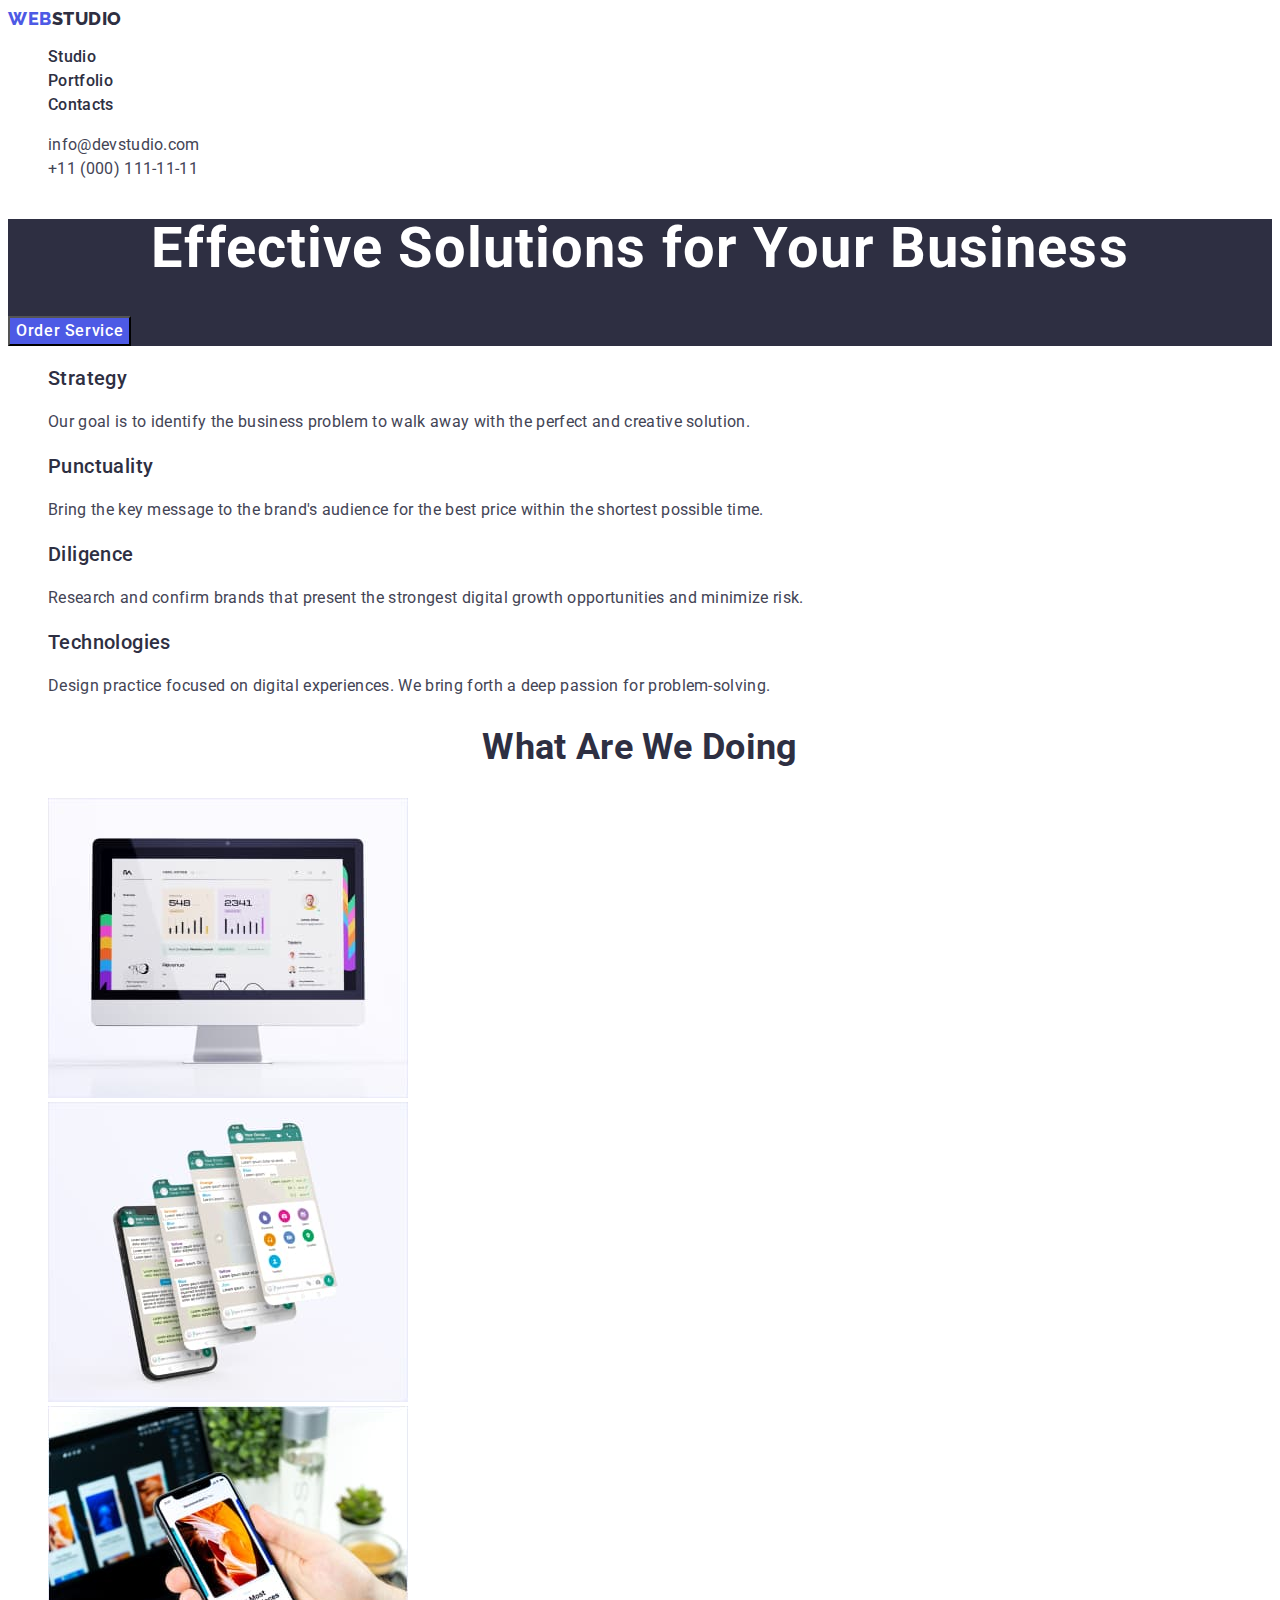
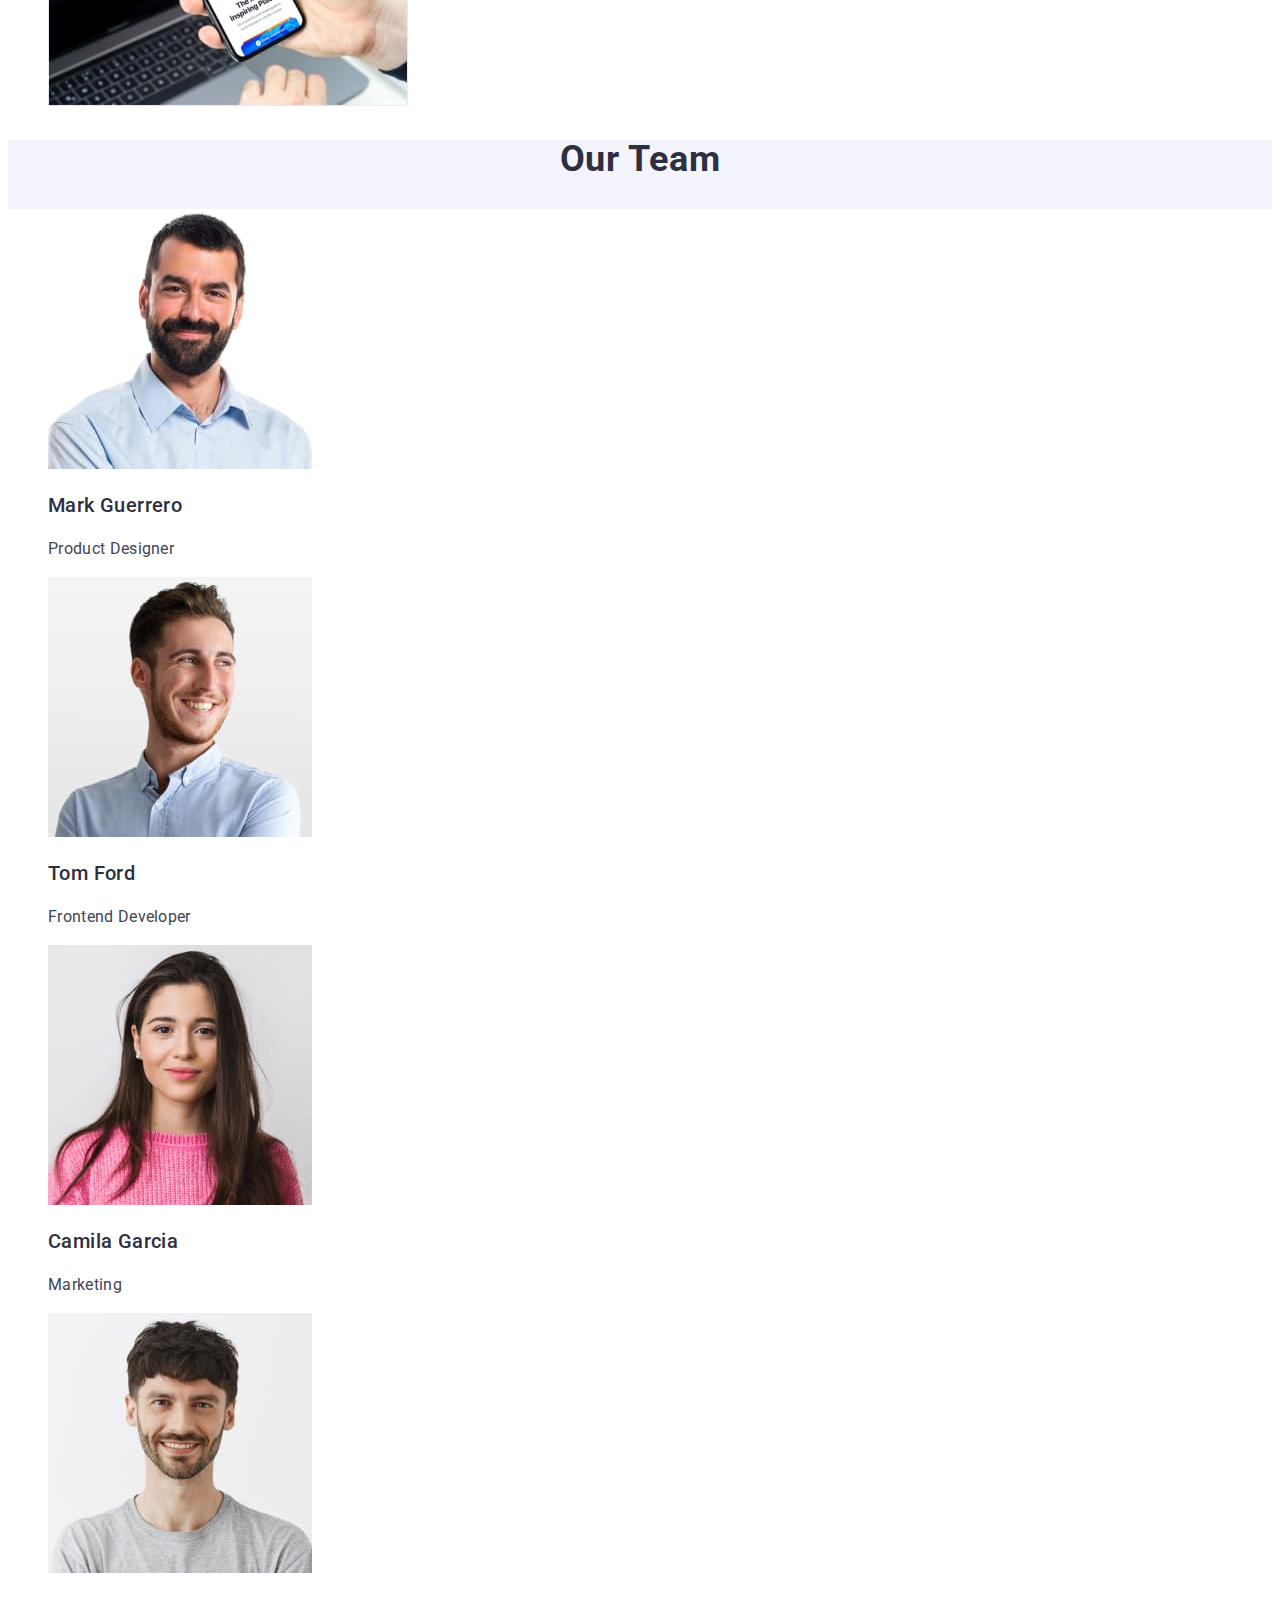
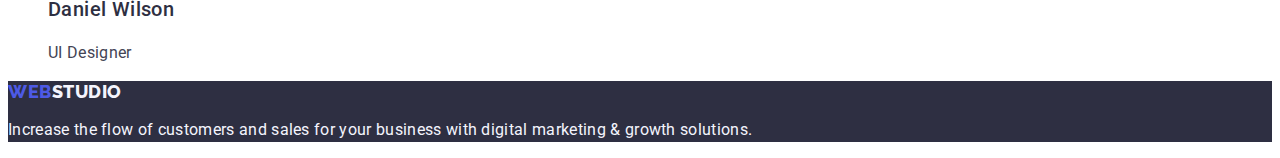
<file: index.html>
<!DOCTYPE html>
<html lang="en">
  <head>
    <meta charset="UTF-8" />
    <meta name="viewport" content="width=device-width, initial-scale=1.0" />
    <link rel="preconnect" href="https://fonts.googleapis.com" />
    <link rel="preconnect" href="https://fonts.gstatic.com" crossorigin />
    <link
      href="https://fonts.googleapis.com/css2?family=Raleway:wght@800&family=Roboto:wght@400;500;700;900&display=swap"
      rel="stylesheet"
    />
    <link rel="stylesheet" href="./css/styles.css" />
    <title>WebStudio</title>
  </head>
  <body>
    <header class="header">
      <nav class="menu">
        <a class="logo-blue link" href="./index.html"
          >Web<span class="logo-black">Studio</span></a
        >
        <ul class="menu__list list">
          <li class="menu__list-item">
            <a class="menu__list-link link" href="./index.html">Studio</a>
          </li>
          <li class="menu__list-item">
            <a class="menu__list-link link" href="./portfolio.html"
              >Portfolio</a
            >
          </li>
          <li class="menu__list-item">
            <a class="menu__list-link link" href="">Contacts</a>
          </li>
        </ul>
      </nav>
      <address class="header__contacts">
        <ul class="header__contacts-list list">
          <li class="header__contacts-item">
            <a
              class="header__contacts-link link"
              href="mailto:info@devstudio.com"
              >info@devstudio.com</a
            >
          </li>
          <li class="header__contacts-item">
            <a class="header__contacts-link link" href="tel:+110001111111"
              >+11 (000) 111-11-11</a
            >
          </li>
        </ul>
      </address>
    </header>

    <main>
      <section class="general__section-order">
        <h1 class="general__section-title">
          Effective Solutions for Your Business
        </h1>
        <button class="general__section-button" type="button">
          Order Service
        </button>
      </section>

      <section class="benefits__section">
        <h2 hidden>Our benefits</h2>
        <ul class="benefits__list list">
          <li class="benefits__list-item">
            <h3 class="benefits__list-title">Strategy</h3>
            <p class="benefits__list-text">
              Our goal is to identify the business problem to walk away with the
              perfect and creative solution.
            </p>
          </li>
          <li class="benefits__list-item">
            <h3 class="benefits__list-title">Punctuality</h3>
            <p class="benefits__list-text">
              Bring the key message to the brand's audience for the best price
              within the shortest possible time.
            </p>
          </li>
          <li class="benefits__list-item">
            <h3 class="benefits__list-title">Diligence</h3>
            <p class="benefits__list-text">
              Research and confirm brands that present the strongest digital
              growth opportunities and minimize risk.
            </p>
          </li>
          <li class="benefits__list-item">
            <h3 class="benefits__list-title">Technologies</h3>
            <p class="benefits__list-text">
              Design practice focused on digital experiences. We bring forth a
              deep passion for problem-solving.
            </p>
          </li>
        </ul>
      </section>

      <section class="works__section">
        <h2 class="works__section-title">What are we doing</h2>
        <ul class="works__list list">
          <li class="works__list-item">
            <img
              class="works__list-img"
              src="./images/img_1.jpg"
              alt="computer-monitor"
              width="360"
            />
          </li>
          <li class="works__list-item">
            <img
              class="works__list-img"
              src="./images/img_2.jpg"
              alt="phone-application"
              width="360"
            />
          </li>
          <li class="works__list-item">
            <img
              class="works__list-img"
              src="./images/img_3.jpg"
              alt="laptop-and-phone"
              width="360"
            />
          </li>
        </ul>
      </section>

      <section class="team__section">
        <h2 class="team__section-title">Our Team</h2>
        <ul class="team__list list">
          <li class="team__list-item">
            <img
              class="team__list-img"
              src="./images/mark_g.jpg"
              alt="photo Mark Guerrero"
              width="264"
            />
            <h3 class="team__list-title">Mark Guerrero</h3>
            <p class="team__list-text">Product Designer</p>
          </li>
          <li class="team__list-item">
            <img
              class="team__list-img"
              src="./images/tom_f.jpg"
              alt="photo Tom Ford"
              width="264"
            />
            <h3 class="team__list-title">Tom Ford</h3>
            <p class="team__list-text">Frontend Developer</p>
          </li>
          <li class="team__list-item">
            <img
              class="team__list-img"
              src="./images/camila_g.jpg"
              alt="photo Camila Garcia"
              width="264"
            />
            <h3 class="team__list-title">Camila Garcia</h3>
            <p class="team__list-text">Marketing</p>
          </li>
          <li class="team__list-item">
            <img
              class="team__list-img"
              src="./images/daniel_w.jpg"
              alt="photo Daniel Wilson"
              width="264"
            />
            <h3 class="team__list-title">Daniel Wilson</h3>
            <p class="team__list-text">UI Designer</p>
          </li>
        </ul>
      </section>
    </main>

    <footer class="footer">
      <a class="logo-blue link" href="./index.html"
        >Web<span class="logo-white">Studio</span></a
      >
      <p class="footer__text">
        Increase the flow of customers and sales for your business with digital
        marketing & growth solutions.
      </p>
    </footer>
  </body>
</html>
</file>
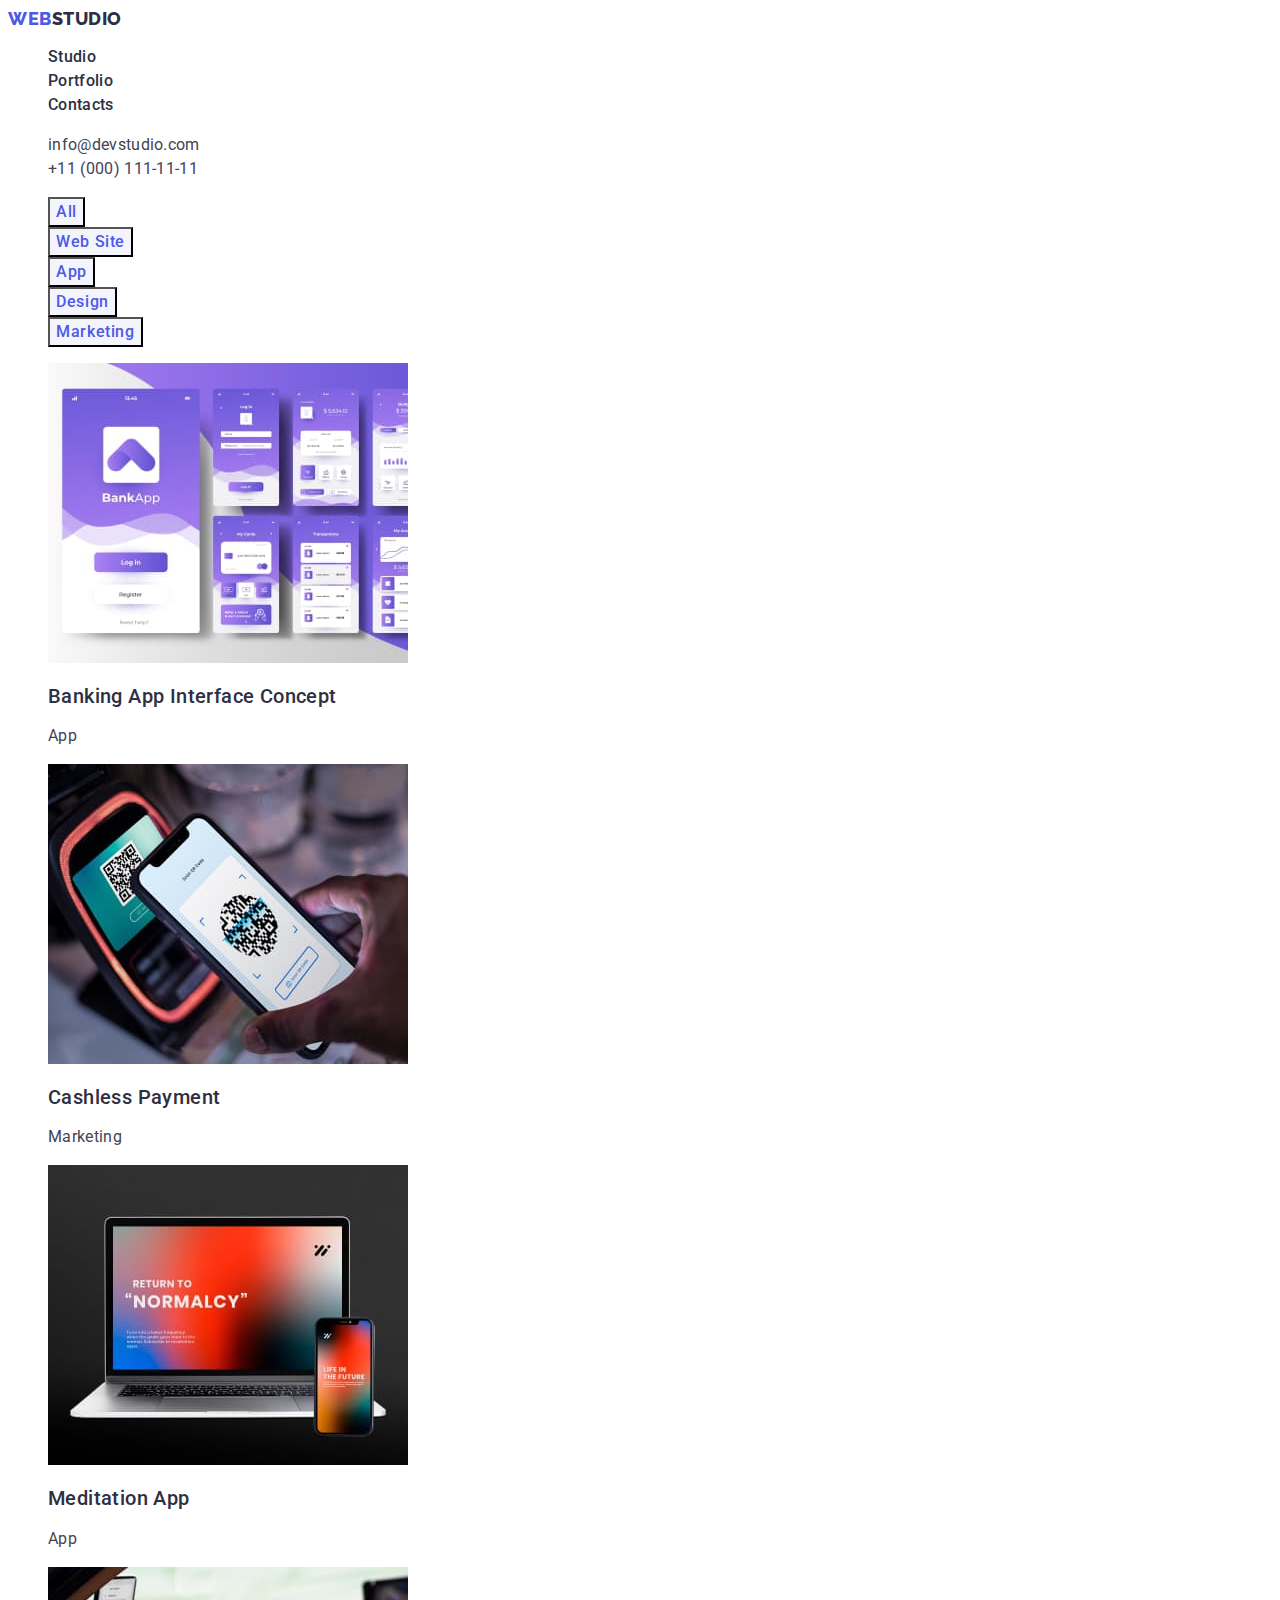
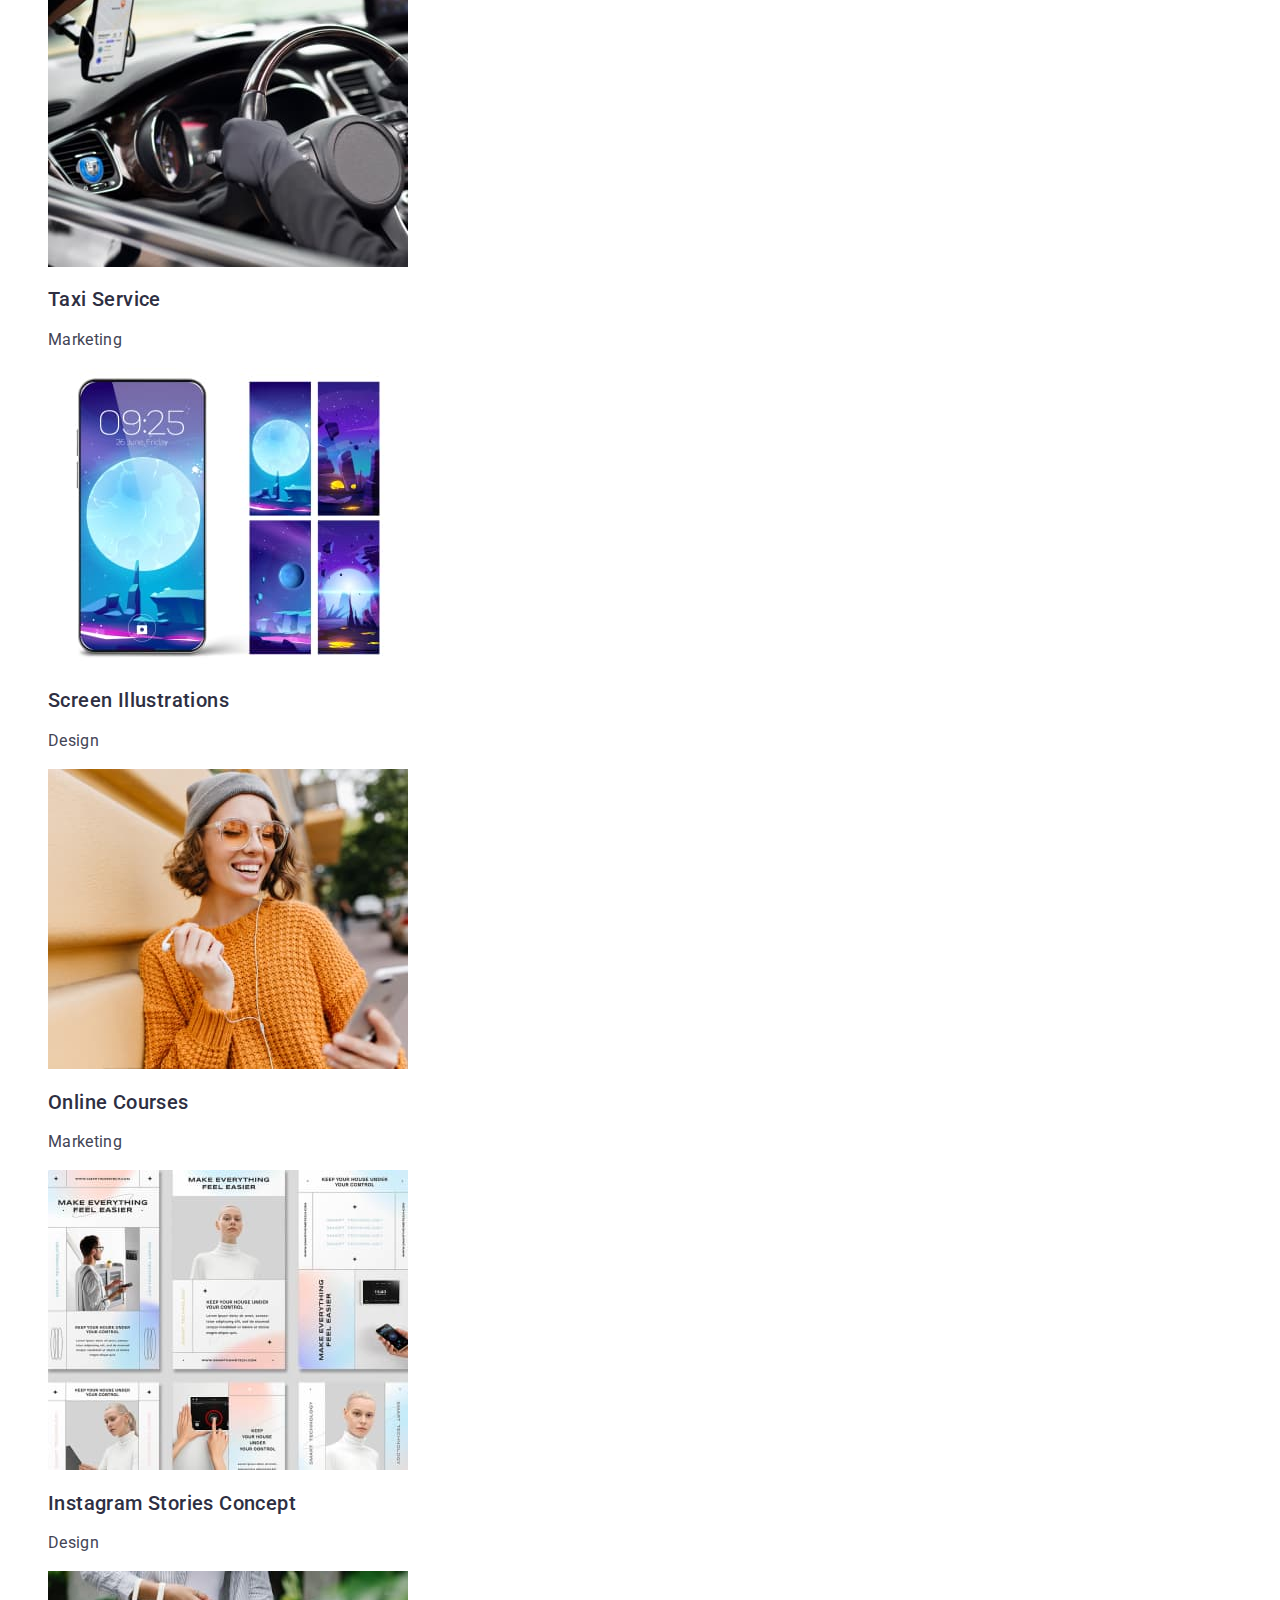
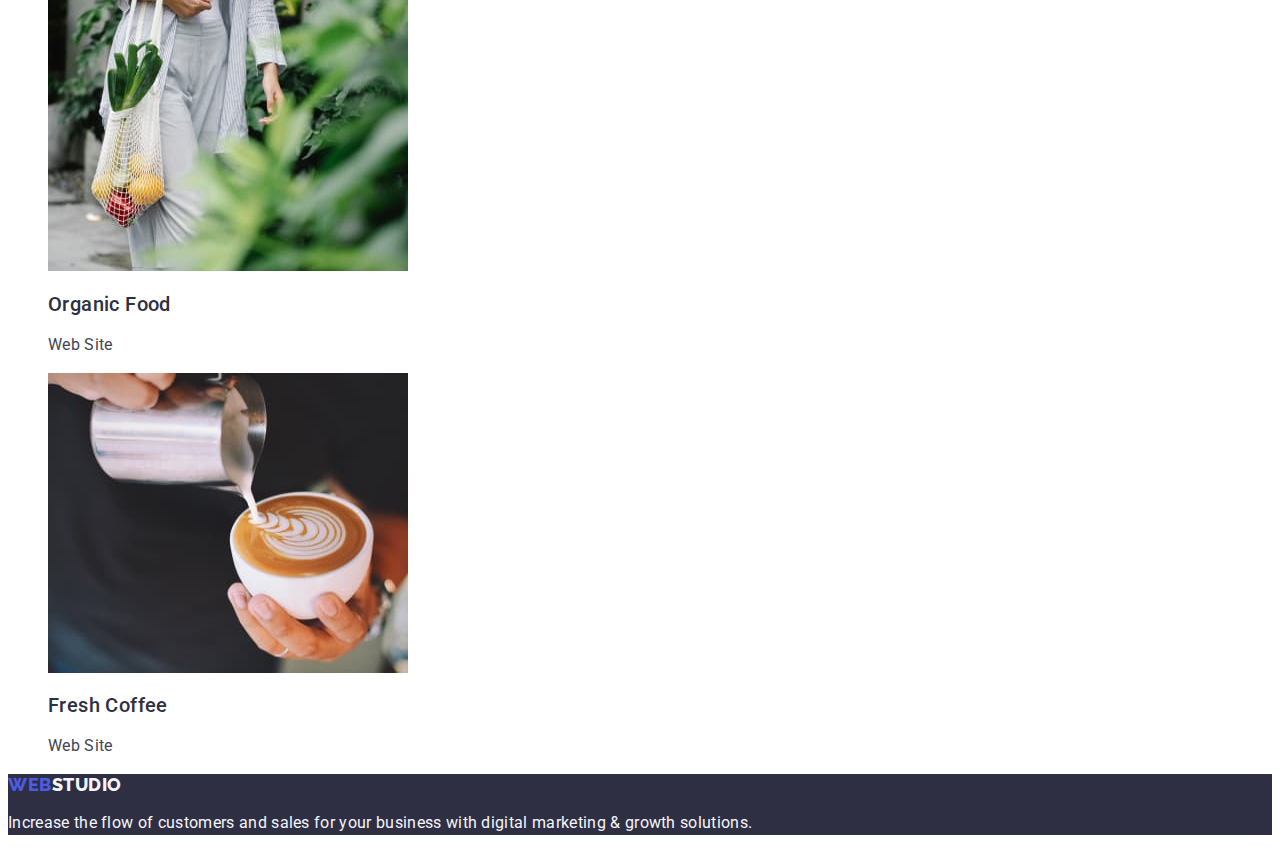
<file: portfolio.html>
<!DOCTYPE html>
<html lang="en">
  <head>
    <meta charset="UTF-8" />
    <meta name="viewport" content="width=device-width, initial-scale=1.0" />
    <link rel="preconnect" href="https://fonts.googleapis.com" />
    <link rel="preconnect" href="https://fonts.gstatic.com" crossorigin />
    <link
      href="https://fonts.googleapis.com/css2?family=Raleway:wght@800&family=Roboto:wght@400;500;700;900&display=swap"
      rel="stylesheet"
    />
    <link rel="stylesheet" href="./css/styles.css" />
    <title>Portfolio</title>
  </head>
  <body>
    <header class="header">
      <nav class="menu">
        <a class="logo-blue link" href="./index.html"
          >Web<span class="logo-black">Studio</span></a
        >
        <ul class="menu__list list">
          <li class="menu__list-item">
            <a class="menu__list-link link" href="./index.html">Studio</a>
          </li>
          <li class="menu__list-item">
            <a class="menu__list-link link" href="./portfolio.html"
              >Portfolio</a
            >
          </li>
          <li class="menu__list-item">
            <a class="menu__list-link link" href="">Contacts</a>
          </li>
        </ul>
      </nav>
      <address class="header__contacts">
        <ul class="header__contacts-list list">
          <li class="header__contacts-item">
            <a
              class="header__contacts-link link"
              href="mailto:info@devstudio.com"
              >info@devstudio.com</a
            >
          </li>
          <li class="header__contacts-item">
            <a class="header__contacts-link link" href="tel:+110001111111"
              >+11 (000) 111-11-11</a
            >
          </li>
        </ul>
      </address>
    </header>

    <main>
      <section class="gallery__section">
        <h1 hidden>Portfolio</h1>

        <ul class="gallery__filter-list list">
          <li class="gallery__filter-item">
            <button class="gallery__filter-button" type="button">All</button>
          </li>
          <li class="gallery__filter-item">
            <button class="gallery__filter-button" type="button">
              Web Site
            </button>
          </li>
          <li class="gallery__filter-item">
            <button class="gallery__filter-button" type="button">App</button>
          </li>
          <li class="gallery__filter-item">
            <button class="gallery__filter-button" type="button">Design</button>
          </li>
          <li class="gallery__filter-item">
            <button class="gallery__filter-button" type="button">
              Marketing
            </button>
          </li>
        </ul>

        <ul class="gallery__main-list list">
          <li class="gallery__main-item">
            <a class="gallery__main-link link"
              ><img
                class="gallery__main-img"
                src="./images/p_img1.jpg"
                alt="Banking App Interface Concept"
                width="360"
              />
              <h2 class="gallery__main-title">Banking App Interface Concept</h2>
              <p class="gallery__main-text">App</p></a
            >
          </li>
          <li class="gallery__main-item">
            <a class="gallery__main-link link">
              <img
                class="gallery__main-img"
                src="./images/p_img2.jpg"
                alt="Cashless Payment"
                width="360"
              />
              <h2 class="gallery__main-title">Cashless Payment</h2>
              <p class="gallery__main-text">Marketing</p></a
            >
          </li>
          <li class="gallery__main-item">
            <a class="gallery__main-link link"
              ><img
                class="gallery__main-img"
                src="./images/p_img3.jpg"
                alt="Meditation App"
                width="360"
              />
              <h2 class="gallery__main-title">Meditation App</h2>
              <p class="gallery__main-text">App</p></a
            >
          </li>
          <li class="gallery__main-item">
            <a class="gallery__main-link link"
              ><img
                class="gallery__main-img"
                src="./images/p_img4.jpg"
                alt="Taxi Service"
                width="360"
              />
              <h2 class="gallery__main-title">Taxi Service</h2>
              <p class="gallery__main-text">Marketing</p></a
            >
          </li>
          <li class="gallery__main-item">
            <a class="gallery__main-link link"
              ><img
                class="gallery__main-img"
                src="./images/p_img5.jpg"
                alt="Screen Illustrations"
                width="360"
              />
              <h2 class="gallery__main-title">Screen Illustrations</h2>
              <p class="gallery__main-text">Design</p></a
            >
          </li>
          <li class="gallery__main-item">
            <a class="gallery__main-link link">
              <img
                class="gallery__main-img"
                src="./images/p_img6.jpg"
                alt="Online Courses"
                width="360"
              />
              <h2 class="gallery__main-title">Online Courses</h2>
              <p class="gallery__main-text">Marketing</p>
            </a>
          </li>
          <li class="gallery__main-item">
            <a class="gallery__main-link link">
              <img
                class="gallery__main-img"
                src="./images/p_img7.jpg"
                alt="Instagram Stories Concept"
                width="360"
              />
              <h2 class="gallery__main-title">Instagram Stories Concept</h2>
              <p class="gallery__main-text">Design</p>
            </a>
          </li>
          <li class="gallery__main-item">
            <a class="gallery__main-link link">
              <img
                class="gallery__main-img"
                src="./images/p_img8.jpg"
                alt="Organic Food"
                width="360"
              />
              <h2 class="gallery__main-title">Organic Food</h2>
              <p class="gallery__main-text">Web Site</p>
            </a>
          </li>
          <li class="gallery__main-item">
            <a class="gallery__main-link link"
              ><img
                class="gallery__main-img"
                src="./images/p_img9.jpg"
                alt="Fresh Coffee"
                width="360"
              />
              <h2 class="gallery__main-title">Fresh Coffee</h2>
              <p class="gallery__main-text">Web Site</p></a
            >
          </li>
        </ul>
      </section>
    </main>

    <footer class="footer">
      <a class="logo-blue link" href="./index.html"
        >Web<span class="logo-white">Studio</span></a
      >
      <p class="footer__text">
        Increase the flow of customers and sales for your business with digital
        marketing & growth solutions.
      </p>
    </footer>
  </body>
</html>
</file>
<file: css/styles.css>
:root {
    --color-iris: #4d5ae5;
    --color-ocean: #404bbf;
    --color-navy-blue: #2e2f42;
    --color-green: #31d0aa;
    --color-slate: #434455;
    --color-light-slate: #8e8f99;
    --color-cornflower: #e7e9fc;
    --color-cloud: #f4f4fd;
    --color-navy-blue-modal: #2e2f42;
    --color-grey: #2e2f42;
    --color-white: #ffffff;
    --color-dairy: #fcfcfc;
}

body {
    font-family: 'Roboto', sans-serif;
    color: var(--color-slate);
    background-color: var(--color-white);
    font-size: 16px;
    letter-spacing: 0.02em;
}

.list {
    list-style: none;
}

.link {
    text-decoration: none;
}

/* Page index */

.logo-blue {
    color: var(--color-iris);
    font-family: 'Raleway', sans-serif;
    font-weight: 800;
    font-size: 18px;
    line-height: 1.17;
    letter-spacing: 0.03em;
    text-transform: uppercase;
}

.logo-black {
    color: var(--color-navy-blue);
    font-family: 'Raleway', sans-serif;
    font-weight: 800;
    font-size: 18px;
    line-height: 1.17;
    letter-spacing: 0.03em;
    text-transform: uppercase;
}

/*.menu {
    font-weight: 500;
    line-height: 1.5;
} */

.menu__list-link{
    color: var(--color-navy-blue);
    font-weight: 500;
    font-size: 16px;
    line-height: 1.5;
}

.menu__list-link:hover,
.menu__list-link:focus {
    color: var(--color-ocean);
}

.header__contacts {
    font-style: normal;
}

.header__contacts-link {
    color: var(--color-slate);
    font-weight: 400;
    font-size: 16px;
    line-height: 1.5;
}

.header__contacts-link:hover,
.header__contacts-link:focus {
    color: var(--color-ocean);
}

.general__section-order {
    background-color: var(--color-navy-blue);
}

.general__section-title {
    color: var(--color-white);
    font-weight: 700;
    font-size: 56px;
    line-height: 1.07;
    letter-spacing: 0.02em;
    text-align: center;
}

.general__section-button {
    color: var(--color-white);
    background-color: var(--color-iris);
    font-family: 'Roboto', sans-serif;
    font-weight: 500;
    font-size: 16px;
    line-height: 1.5;
    letter-spacing: 0.04em;
    cursor: pointer;
}

.general__section-button:hover,
.general__section-button:focus {
    background-color: var(--color-ocean);
}

.benefits__list-title {
    color: var(--color-navy-blue);
    font-weight: 500;
    font-size: 20px;
    line-height: 1.2;
    letter-spacing: 0.02em;
}

.benefits__list-text {
    color: var(--color-slate);
    font-weight: 400;
    font-size: 16px;
    line-height: 1.5;
}

.works__section-title {
    color: var(--color-navy-blue);
    font-weight: 700;
    font-size: 36px;
    line-height: 1.11;
    text-align: center;
    text-transform: capitalize;
}

.team__section {
    background-color: var(--color-cloud);
}

.team__section-title {
    color: var(--color-navy-blue);
    font-weight: 700;
    font-size: 36px;
    line-height: 1.11;
    text-align: center;
    letter-spacing: 0.02em;
    text-transform: capitalize;
}

.team__list {
    background-color: var(--color-white);
}

.team__list-item {
    background-color: var(--color-white);
}

.team__list-title {
    color: var(--color-navy-blue);
    font-weight: 500;
    font-size: 20px;
    line-height: 1.2;
    letter-spacing: 0.02em;
}

.team__list-text {
    color: var(--color-slate);
    font-weight: 400;
    font-size: 16px;
    line-height: 1.5;
}

.footer {
    background-color: var(--color-navy-blue);
}

.footer__text {
    color: var(--color-cloud);
    font-weight: 400;
    font-size: 16px;
    line-height: 1.5;
}

.logo-white{
    color: var(--color-cloud);
    font-family: 'Raleway', sans-serif;
    font-weight: 800;
    font-size: 18px;
    line-height: 1.17;
    letter-spacing: 0.03em;
    text-transform: uppercase;
}

/* Page Portfolio */

.gallery__filter-button {
    color: var(--color-iris);
    background-color: var(--color-cloud);
    font-family: 'Roboto', sans-serif;
    font-weight: 500;
    font-size: 16px;
    line-height: 1.5;
    letter-spacing: 0.04em;
    cursor: pointer;
}

.gallery__filter-button:hover,
.gallery__filter-button:focus {
    color: var(--color-white);
    background-color: var(--color-ocean);
}

.gallery__main-title {
    color: var(--color-navy-blue);
    font-weight: 500;
    font-size: 20px;
    line-height: 1.2;
    letter-spacing: 0.02em;
}

.gallery__main-text {
    color: var(--color-slate);
    font-weight: 400;
    font-size: 16px;
    line-height: 1.5;
    letter-spacing: 0.02em;
}
</file>
